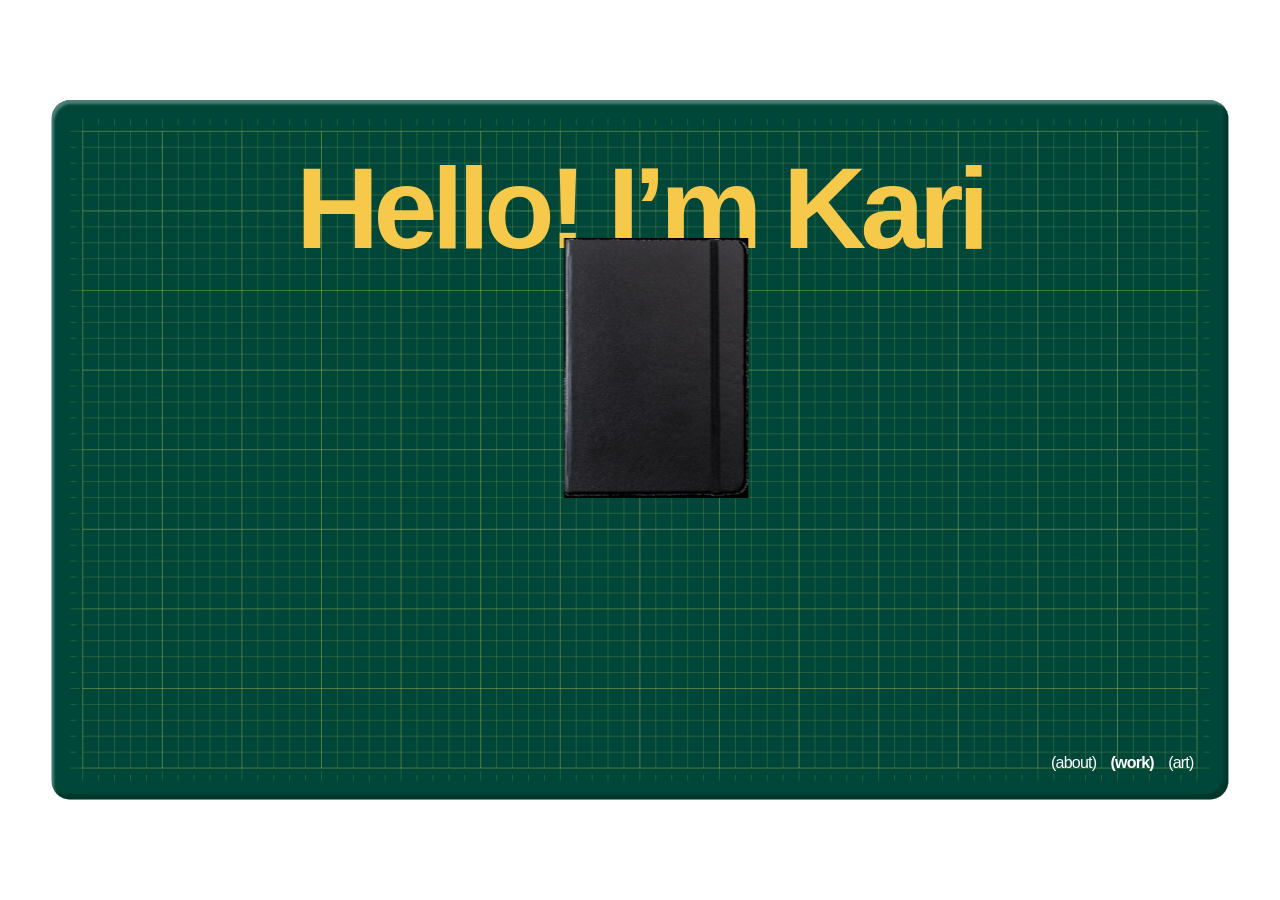
<file: demo/curl-integrated.html>
<!DOCTYPE html>
<html lang="en">
<head>
<meta charset="UTF-8">
<meta name="viewport" content="width=device-width, initial-scale=1.0">
<title>Demo A — curl engine, my site's clothes</title>
<style>
  :root { --gold:#f7c94a; --ease:cubic-bezier(.65,0,.35,1); }
  * { box-sizing:border-box; }
  html,body { margin:0; background:#fff; font-family:"Helvetica Neue",Helvetica,Arial,sans-serif; }
  .mat-frame { position:relative; width:100%; min-height:100vh; display:flex; align-items:center; justify-content:center; padding:4vh 4vw; background:#fff; }
  .mat { position:relative; width:100%; max-width:calc(92vh * 1.6825); aspect-ratio:1605.69/954.18; }
  .mat-bg { position:absolute; inset:0; width:100%; height:100%; object-fit:fill; z-index:0; }
  .headline { position:absolute; left:50%; top:6%; transform:translateX(-50%); margin:0; font-weight:700; font-size:clamp(2.2rem,9vw,9rem); letter-spacing:-0.05em; color:var(--gold); white-space:nowrap; z-index:3; pointer-events:none; }
  .nav { position:absolute; bottom:4%; right:3%; z-index:30; display:flex; gap:.9em; font-size:16px; color:#fff; letter-spacing:-0.05em; }
  .nav b { font-weight:700; } .nav span { font-weight:400; }
  .book-slot { position:absolute; left:51.4%; top:19.7%; width:31.3%; transform:translateX(-50%); z-index:4; }
  /* the widget's own chrome (arrows / zoom toolbar / hint text) is hidden —
     this demo only borrows its curl/open engine, not its UI */
  .sb-arrow, .sb-tools, .sb-hint { display:none !important; }
  .sb-wrap { gap:0 !important; }
  .notecards { position:absolute; inset:0; z-index:10; opacity:0; transition:opacity .5s var(--ease) .25s; pointer-events:none; }
  .notecards.show { opacity:1; pointer-events:auto; }
  .notecard { position:absolute; border:0; background:none; padding:0; cursor:pointer; filter:drop-shadow(0 4px 4px rgba(0,0,0,.25)); transition:transform .5s var(--ease); }
  .notecard img { width:100%; display:block; }
  .notecard:hover { transform:translate(-50%,-50%) rotate(var(--r)) scale(1.05) !important; }
</style>
</head>
<body>

<div class="mat-frame">
  <div class="mat">
    <img class="mat-bg" src="../cuttingmat.svg" alt="">
    <h1 class="headline">Hello! I&rsquo;m Kari</h1>

    <div class="book-slot">
      <!--
        Sketchbook flipbook widget — extracted, page-chrome removed.
        Depends on: an images folder (DIR below) with PAGES[].file assets,
        and the CSS variables --ink / --ink-soft / --ink-faint / --hairline / --earth / --paper
        (defined below with fallback values so this runs standalone).
      -->
      <div class="sb-wrap" id="sbWrap">
  <div class="sb-stage" id="sbStage">
    <button class="sb-arrow left" id="sbLeft" aria-label="previous page">
      <svg viewBox="0 0 14 44" width="14" height="44" fill="none" aria-hidden="true"><polyline points="11,3 3,22 11,41" stroke="currentColor" stroke-width="1.1" stroke-linecap="round" stroke-linejoin="round"/></svg>
    </button>
    <div class="sb-3d" id="sb3d">
      <div class="sb-tilt" id="sbTilt">
        <div class="sb-cast ambient" aria-hidden="true"></div>
        <div class="sb-cast contact" aria-hidden="true"></div>
        <div class="sb-cast hair" aria-hidden="true"></div>
        <div class="sb-book" id="sbBook"></div>
      </div>
    </div>
    <button class="sb-arrow right" id="sbRight" aria-label="next page">
      <svg viewBox="0 0 14 44" width="14" height="44" fill="none" aria-hidden="true"><polyline points="3,3 11,22 3,41" stroke="currentColor" stroke-width="1.1" stroke-linecap="round" stroke-linejoin="round"/></svg>
    </button>
  </div>
  <div class="sb-captions" id="sbCaptions"></div>
  <div class="sb-tools" role="group" aria-label="view controls">
    <button class="tool" id="zOut" aria-label="zoom out"><svg viewBox="0 0 20 20" fill="none" stroke="currentColor" stroke-width="1.6" stroke-linecap="round"><circle cx="8.6" cy="8.6" r="5.6"/><path d="M12.8 12.8 17.4 17.4M6.2 8.6h4.8"/></svg></button>
    <span class="zoom-read" id="zRead">100%</span>
    <button class="tool" id="zIn" aria-label="zoom in"><svg viewBox="0 0 20 20" fill="none" stroke="currentColor" stroke-width="1.6" stroke-linecap="round"><circle cx="8.6" cy="8.6" r="5.6"/><path d="M12.8 12.8 17.4 17.4M6.2 8.6h4.8M8.6 6.2v4.8"/></svg></button>
  </div>
  <p class="sb-hint" id="sbHint">Tap the cover to open</p>
</div>
    </div>

    <div class="notecards" id="notecards">
      <button class="notecard" data-card="preva" type="button" style="left:67.1%; top:39.5%; width:27%; --r:9.14deg; transform:translate(-50%,-50%) rotate(9.14deg);">
        <img src="../about/prevanotecard.png" alt="Preva notecard">
      </button>
      <button class="notecard" data-card="bridges" type="button" style="left:55%; top:63.8%; width:26.5%; --r:-6.98deg; transform:translate(-50%,-50%) rotate(-6.98deg);">
        <img src="../about/buildourbridgesnotecard.png" alt="Build Our Bridges notecard">
      </button>
      <button class="notecard" data-card="pills" type="button" style="left:31.7%; top:38.9%; width:27.4%; --r:-10.91deg; transform:translate(-50%,-50%) rotate(-10.91deg);">
        <img src="../about/pilldispensernotecard.png" alt="Pill Dispenser notecard">
      </button>
    </div>

    <nav class="nav">
      <span>(about)</span><b>(work)</b><span>(art)</span>
    </nav>
  </div>
</div>

<style>
/* Minimal palette so this block is self-contained — swap these into your
   page's own :root if you already define them. */
:root{
  --ink:#2b2721;
  --ink-soft:rgba(43,39,33,.58);
  --ink-faint:rgba(43,39,33,.36);
  --hairline:rgba(43,39,33,.14);
  --earth:#9a6a3e;
  --pg:1%; /* vertical inset for the turn-shading overlay — full-bleed art has no built-in margin */
  --paper:#ece7dc;
}

/* prevents the drag gesture from selecting page text / dragging images */
.sb-wrap,.sb-wrap *{-webkit-user-select:none;-moz-user-select:none;user-select:none}
.sb-wrap img{-webkit-user-drag:none;user-drag:none}

.sb-wrap{display:grid;justify-items:center;gap:20px;width:100%;position:relative;z-index:2}
.sb-stage{
  display:flex;align-items:center;justify-content:center;width:100%;
  position:relative;
  touch-action:pan-y;
}
.sb-arrow{
  flex:none;display:inline-flex;align-items:center;justify-content:center;padding:6px 2px;
  border:0;background:transparent;color:var(--ink-faint);cursor:pointer;transition:color .2s;
  -webkit-tap-highlight-color:transparent;z-index:8;
}
.sb-arrow:hover{color:var(--ink)}
.sb-arrow:disabled{opacity:.22;cursor:default}

/* This is the book's own untransformed frame: only .sb-tilt leans and
   scales underneath it. */
.sb-3d{
  position:relative;flex:1 1;min-width:0;max-width:900px;
  perspective:1750px;perspective-origin:50% 46%;
}
.sb-tilt{
  position:relative;
  transform-style:preserve-3d;
  transform:translateX(var(--shift,0%)) rotateX(var(--rx,0deg)) rotateY(var(--ry,0deg)) scale(var(--zoom,1));
  will-change:transform;
}
.sb-book{position:relative;width:100%;aspect-ratio:1760/1240;transform-style:preserve-3d;z-index:1}

/* The book sits on a surface, so its shadow is a soft pool underneath —
   no box, no filter on the artwork, nothing with an edge of its own.
   Both blobs fade to zero well inside their own bounds, and both ease
   off while a leaf is in the air. */
.sb-cast{position:absolute;pointer-events:none;z-index:0}
.sb-cast.ambient{
  left:calc(5% + var(--fpL,0) * 45%);right:calc(5% + var(--fpR,0) * 45%);top:27%;bottom:2%;
  background:radial-gradient(50% 50% at 50% 58%,
    rgba(58,44,26,.34) 0%,rgba(58,44,26,.19) 40%,rgba(58,44,26,0) 74%);
  filter:blur(26px);
  opacity:calc(1 - var(--shade,0) * .42);
}
.sb-cast.contact{
  left:calc(9% + var(--fpL,0) * 41%);right:calc(9% + var(--fpR,0) * 41%);top:62%;bottom:10%;
  background:radial-gradient(50% 44% at 50% 42%,
    rgba(44,32,14,.40) 0%,rgba(44,32,14,.17) 48%,rgba(44,32,14,0) 78%);
  filter:blur(11px);
  opacity:calc(1 - var(--shade,0) * .5);
}
.sb-cast.hair{
  left:calc(12% + var(--fpL,0) * 38%);right:calc(12% + var(--fpR,0) * 38%);top:70%;bottom:17%;
  background:radial-gradient(50% 52% at 50% 40%,
    rgba(40,28,10,.34) 0%,rgba(40,28,10,0) 76%);
  filter:blur(4px);
  opacity:calc(1 - var(--shade,0) * .62);
}
.sb-full{position:absolute;inset:0}
.sb-full img{width:100%;height:auto;display:block}
.sb-half{position:absolute;top:0;bottom:0;width:50%;overflow-x:clip;overflow-y:visible}
.sb-half.left{left:0}
.sb-half.right{left:50%}
.sb-half-img{width:200%;max-width:none;height:auto;display:block}
.sb-half-img.right{margin-left:-100%}
/* the shadow the lifting leaf throws onto the page beneath it */
.gutter-shade{
  position:absolute;top:var(--pg,21.8%);bottom:var(--pg,21.8%);width:46%;
  pointer-events:none;opacity:calc(var(--shade,0) * .62);
  -webkit-mask-image:linear-gradient(180deg,transparent 0,#000 5.2%,#000 94.8%,transparent 100%);
  mask-image:linear-gradient(180deg,transparent 0,#000 5.2%,#000 94.8%,transparent 100%);
}
.gutter-shade.left{right:0;background:linear-gradient(270deg,rgba(52,38,20,.30),rgba(52,38,20,0) 82%)}
.gutter-shade.right{left:0;background:linear-gradient(90deg,rgba(52,38,20,.24),rgba(52,38,20,0) 82%)}

/* ---- the turning leaf: nested strips forming a curved surface ---- */
.curl{
  position:absolute;top:0;height:100%;
  width:calc(var(--bw,0px) * var(--span));
  transform-style:preserve-3d;z-index:6;
}
.curl.next{left:50%;transform-origin:left center;transform:rotateY(calc(-1 * var(--tt,0deg)))}
.curl.prev{right:50%;transform-origin:right center;transform:rotateY(var(--tt,0deg))}
.strip{
  position:absolute;top:0;height:100%;
  width:calc(var(--bw,0px) * var(--span) / var(--n));
  transform-style:preserve-3d;
}
.curl.next .strip{transform-origin:left center}
.curl.prev .strip{transform-origin:right center}
.curl.next>.strip{left:0}
.curl.prev>.strip{right:0;left:auto}
.curl.next .strip .strip{left:100%;transform:rotateY(var(--td,0deg))}
.curl.prev .strip .strip{right:100%;transform:rotateY(calc(-1 * var(--td,0deg)))}
.face{
  position:absolute;top:0;bottom:0;left:0;right:-1.1px;
  backface-visibility:hidden;-webkit-backface-visibility:hidden;
  background-repeat:no-repeat;background-size:var(--bw,0px) auto;
}
.face.back{transform:rotateY(180deg)}
.face .sh,.face .gl{
  -webkit-mask-image:linear-gradient(180deg,transparent 0,#000 5.2%,#000 94.8%,transparent 100%);
  mask-image:linear-gradient(180deg,transparent 0,#000 5.2%,#000 94.8%,transparent 100%);
}
.strip.edge .face .sh,.strip.edge .face .gl{
  -webkit-mask-image:linear-gradient(180deg,transparent 0,#000 9%,#000 91%,transparent 100%),var(--hf);
  mask-image:linear-gradient(180deg,transparent 0,#000 9%,#000 91%,transparent 100%),var(--hf);
  -webkit-mask-composite:source-in;mask-composite:intersect;
}
.curl.next .strip.edge .face.front,.curl.prev .strip.edge .face.back{
  --hf:linear-gradient(90deg,#000 0 22%,transparent 96%);
}
.curl.next .strip.edge .face.back,.curl.prev .strip.edge .face.front{
  --hf:linear-gradient(270deg,#000 0 22%,transparent 96%);
}
.face .sh{position:absolute;left:0;right:0;top:var(--pg,21.8%);bottom:var(--pg,21.8%);pointer-events:none}
.curl.next .face.front .sh,.curl.prev .face.back .sh{
  background:linear-gradient(90deg,rgba(58,43,20,var(--a1,0)),rgba(58,43,20,var(--a2,0)));
}
.curl.next .face.back .sh,.curl.prev .face.front .sh{
  background:linear-gradient(90deg,rgba(58,43,20,var(--a2,0)),rgba(58,43,20,var(--a1,0)));
}
.face .gl{
  position:absolute;left:0;right:0;top:var(--pg,21.8%);bottom:var(--pg,21.8%);
  pointer-events:none;background:#fffaf0;
  opacity:calc(var(--shade,0) * var(--lit,1) * var(--lit,1) * .20);
}

/* ---- controls ---- */
.sb-tools{
  display:flex;align-items:center;gap:6px;
  border:1px solid var(--hairline);border-radius:999px;
  padding:5px 7px;background:rgba(250,246,238,.62);
  -webkit-backdrop-filter:blur(8px);backdrop-filter:blur(8px);
}
.tool{
  width:28px;height:28px;display:inline-flex;align-items:center;justify-content:center;
  border:0;border-radius:50%;background:transparent;color:var(--ink-soft);
  cursor:pointer;transition:background-color .18s ease,color .18s ease;
}
.tool:hover{background:rgba(255,252,244,.9);color:var(--ink)}
.tool[aria-pressed="true"]{background:rgba(154,106,62,.16);color:var(--earth)}
.tool:disabled{opacity:.32;cursor:default;background:transparent}
.tool svg{width:15px;height:15px;display:block}
.tool-sep{width:1px;height:17px;background:var(--hairline);margin:0 2px}
.zoom-read{
  font-size:11px;letter-spacing:.1em;color:var(--ink-faint);
  min-width:40px;text-align:center;font-variant-numeric:tabular-nums;
}

.sb-zone{position:absolute;top:0;bottom:0;border:0;background:transparent;cursor:grab;z-index:60;-webkit-tap-highlight-color:transparent}
.sb-zone:active{cursor:grabbing}
.sb-prev{left:0;width:50%}
.sb-next{right:0;width:50%}

.sb-captions{display:grid;justify-items:center}
.sb-captions>*{grid-area:1/1;margin:0}
.sb-caption{font-size:13px;letter-spacing:.24em;text-transform:uppercase;color:var(--ink-soft);
  animation:sb-cap-in .5s ease both}
.sb-caption.live{animation:none}
@keyframes sb-cap-in{0%{opacity:0}}
@keyframes sb-cap-out{to{opacity:0}}
.sb-hint{
  margin:0;font-size:11px;letter-spacing:.14em;text-transform:uppercase;color:var(--ink-faint);
  transition:opacity .4s ease;
}
.sb-hint.gone{opacity:0}
.sb-wrap.closed .sb-tools{opacity:.35;pointer-events:none}
@media (max-width:640px){
  .sb-wrap{width:100vw;margin-inline:calc(50% - 50vw)}
  .sb-arrow{position:absolute;top:50%;transform:translateY(-50%);z-index:70;padding:12px 6px}
  .sb-arrow.left{left:2px}
  .sb-arrow.right{right:2px}
  .sb-3d{max-width:none}
  .sb-hint{font-size:9.5px;letter-spacing:.1em;padding:0 16px;text-align:center}
}
</style>

<script>
/* =====================================================================
   Sketchbook flipbook widget — page-turn logic, cover open/close, tilt/zoom.
   Spreads are transparent PNGs of an open sketchbook. The leaf that turns
   is a real curved surface: a chain of nested strips whose tangent sweeps
   through an arc, so the page bends the way paper bends instead of
   pivoting like a flat door.

   To reuse: point DIR at your images folder and edit PAGES[]. The only
   external dependency beyond this block is an element with id="plateList"
   if you want a clickable index (goTo() is written to support one, but
   marks()/goTo() degrade gracefully without it).
   ===================================================================== */
const Q=new URLSearchParams(location.search);
const DIR='sketchbook/';
// EDIT-PER-BOOK: one entry per page-N.png produced by prepare_assets.py,
// in the same order they were passed to --pages. title/place are just
// caption text — free to leave blank ('') if you don't want captions.
const PAGES=[
  {file:'page-1.png', title:'',  place:''}
];
PAGES.forEach(p=>p.url=DIR+p.file);

/* The covers are drawn on the SAME canvas (1760x1240) as a spread, with the
   closed book's front/back art centered in frame — that's what lets the
   existing turn machinery (built for spread-to-spread turns) open and
   close them with no extra rendering logic. Point these at real art. */
const COVER_FRONT={file:'cover-front.png',title:'',place:'',cover:true};
const COVER_BACK ={file:'cover-back.png', title:'',place:'',cover:true};
[COVER_FRONT,COVER_BACK].forEach(p=>p.url=DIR+p.file);

/* SPREADS is the full, BOUNDED sequence the book renders: closed front
   cover, every page, closed back cover. idx 0 and idx TOTAL-1 are the
   two closed states — there is no wraparound past them any more. */
const SPREADS=[COVER_FRONT,...PAGES,COVER_BACK];
const TOTAL=SPREADS.length, LAND=6;
function isClosed(i){return i===0||i===TOTAL-1}
/* -1 = front cover (art on the right, so shrink/shift from the LEFT),
   +1 = back cover (art on the left, so shrink/shift from the RIGHT), 0 = neither */
function sideSign(i){return i===0?-1:(i===TOTAL-1?1:0)}
function setFootprint(footprint,sign){
  sb3d.style.setProperty('--footprint',footprint.toFixed(3));
  sb3d.style.setProperty('--fpL',sign<0?footprint.toFixed(3):'0');
  sb3d.style.setProperty('--fpR',sign>0?footprint.toFixed(3):'0');
  sb3d.style.setProperty('--shift',(sign*footprint*25).toFixed(2)+'%');
}

const wrap=document.getElementById('sbWrap');
const stage=document.getElementById('sbStage');
const sb3d=document.getElementById('sb3d');
const book=document.getElementById('sbBook');
const capBox=document.getElementById('sbCaptions');
const hint=document.getElementById('sbHint');
const REDUCED=matchMedia('(prefers-reduced-motion: reduce)').matches;

/* ------------------------------------------------ the turning leaf */
const N=18;            /* strips — enough for a smooth curve          */
const SPAN=0.5;        /* gutter → outer page edge, as a fraction of full width.
                           0.5 = the flap spans the ENTIRE half-page, edge to edge —
                           needed because full-bleed art has no built-in margin to
                           hide a shorter flap's gap at the outer edge. */
const BETA=0.60;       /* peak curl of the arc, radians              */
const COVER_N=1;       /* one rigid panel — a cover doesn't bend like paper   */
const COVER_BETA=0;    /* zero bulge: a flat door-swing, not a curling arc    */
let idx=0, turn=null;  /* turn = {dir, from, to, t}                   */
let strips=[];         /* the chain, kept for per-frame lighting       */

function el(t,c){const e=document.createElement(t);if(c)e.className=c;return e}
function imgEl(i,side){
  const im=new Image();im.className='sb-half-img '+side;
  im.draggable=false;im.alt='';im.src=SPREADS[i].url;return im;
}

function halfEl(pos,i){
  const d=el('div','sb-half '+pos);
  d.appendChild(imgEl(i,pos));
  d.appendChild(el('div','gutter-shade '+pos));
  return d;
}
/* build the strip chain once per turn; background offsets are pure
   geometry, so they never need touching again while it animates */
function buildCurl(dir,from,to,n){
  strips=[];
  const c=el('div','curl '+dir);
  c.style.setProperty('--n',n);
  c.style.setProperty('--span',SPAN);
  let host=c;
  for(let i=0;i<n;i++){
    const s=el('div','strip');
    s.style.setProperty('--i',i);
    const gut='calc(var(--bw) * 0.5)';
    const sw='calc(var(--bw) * '+SPAN+' / '+n+')';
    const A='calc(-1 * ('+gut+' + '+i+' * '+sw+'))';         /* faces the from-page  */
    const B='calc('+(i+1)+' * '+sw+' - '+gut+')';            /* faces the to-page    */
    const f=el('div','face front'), b=el('div','face back');
    const dress=(e,url,px)=>{
      e.style.backgroundImage='url('+url+')';
      e.style.backgroundPositionX=px;
    };
    dress(f,SPREADS[from].url, dir==='next'?A:B);
    dress(b,SPREADS[to].url,   dir==='next'?B:A);
    f.appendChild(el('div','sh'));f.appendChild(el('div','gl'));
    b.appendChild(el('div','sh'));b.appendChild(el('div','gl'));
    s.appendChild(f);s.appendChild(b);
    if(i===n-1)s.classList.add('edge');
    host.appendChild(s);host=s;
    strips.push(s);
  }
  return c;
}
function applyTurn(t){
  const n=turn.n, beta0=turn.beta;
  const th=Math.PI*t;                       /* how far the leaf has swung */
  const beta=beta0*Math.sin(Math.PI*t);     /* it is flat at both ends    */
  const D=180/Math.PI;
  const tt=th+beta, td=2*beta/n;
  sb3d.style.setProperty('--tt',(tt*D).toFixed(2)+'deg');
  sb3d.style.setProperty('--td',(td*D).toFixed(3)+'deg');
  sb3d.style.setProperty('--shade',Math.sin(Math.PI*t).toFixed(3));
  if(turn.cover){
    /* footprint 1 = collapsed to the closed half-width, 0 = full open spread */
    const footprint=isClosed(turn.from)?(1-t):t;
    const sign=isClosed(turn.from)?sideSign(turn.from):sideSign(turn.to);
    setFootprint(footprint,sign);
  }else{
    setFootprint(0,0);
  }
  fadeCaption(t);
  for(let i=0;i<strips.length;i++){
    const l1=Math.abs(Math.cos(tt-i*td));        /* facing at this strip's near edge */
    const l2=Math.abs(Math.cos(tt-(i+1)*td));    /* ...and at its far edge           */
    const st=strips[i].style;
    st.setProperty('--lit',l1.toFixed(3));
    st.setProperty('--a1',((1-l1)*.62).toFixed(3));
    st.setProperty('--a2',((1-l2)*.62).toFixed(3));
  }
}
function paint(){
  book.textContent='';
  if(!turn){
    const f=el('div','sb-full');
    const im=new Image();im.src=SPREADS[idx].url;im.alt=SPREADS[idx].title||'';
    im.draggable=false;
    f.appendChild(im);book.appendChild(f);
    sb3d.style.setProperty('--shade','0');
    setFootprint(isClosed(idx)?1:0,sideSign(idx));
  }else{
    const next=turn.dir==='next';
    book.appendChild(halfEl('left', next?turn.from:turn.to));
    book.appendChild(halfEl('right',next?turn.to:turn.from));
    book.appendChild(buildCurl(turn.dir,turn.from,turn.to,turn.n));
    applyTurn(turn.t);
  }
  const closedNow=isClosed(turn?turn.to:idx);
  wrap.classList.toggle('closed',closedNow);
  if(!hint.classList.contains('gone')){
    hint.textContent=closedNow?'Tap the cover to open':'Drag the page to turn';
  }
  const a=el('button','sb-zone sb-prev'),b=el('button','sb-zone sb-next');
  a.setAttribute('aria-label','previous page');b.setAttribute('aria-label','next page');
  book.appendChild(a);book.appendChild(b);
  layout();
  caption();
  marks();
}
function caption(){
  capBox.textContent='';
  capOut=capIn=null;
  if(turn){
    const fromT=SPREADS[turn.from].title, toT=SPREADS[turn.to].title;
    if(fromT){capOut=el('p','sb-caption live');capOut.textContent=fromT;capBox.appendChild(capOut);}
    if(toT){capIn=el('p','sb-caption live');capIn.textContent=toT;capBox.appendChild(capIn);}
    fadeCaption(turn.t);
  }else{
    const t=SPREADS[idx].title;
    if(t){const p=el('p','sb-caption');p.textContent=t;capBox.appendChild(p);}
  }
}
let capOut=null,capIn=null;
function fadeCaption(t){
  if(!capOut||!capIn)return;
  /* the old title is gone before the new one arrives, so they never
     sit on top of each other mid-drag */
  const out=1-Math.max(0,Math.min(1,(t-0.10)/0.28));
  const inn=Math.max(0,Math.min(1,(t-0.56)/0.30));
  capOut.style.opacity=out.toFixed(3);
  capIn.style.opacity=inn.toFixed(3);
}
function layout(){
  sb3d.style.setProperty('--bw',book.clientWidth+'px');
}
addEventListener('resize',layout);

/* ------------------------------------------------------ spring loop */
let spring=null;
function animateTo(target,onDone,stiff,damp){
  spring={kind:'spring',v:0,target:target,done:onDone,k:stiff||150,c:damp||22};
  kick();
}
/* the riffle wants a fixed tempo, not a spring settling time */
function tweenTo(target,dur,onDone){
  spring={kind:'tween',from:turn?turn.t:0,target:target,dur:dur,e:0,done:onDone};
  kick();
}
let raf=null,last=0;
function tick(now){
  raf=null;
  const dt=Math.min(0.032,(now-last)/1000||0.016);last=now;
  if(spring&&turn){
    const s=spring;
    if(s.kind==='tween'){
      s.e+=dt;
      const k=Math.min(1,s.e/s.dur);
      turn.t=s.from+(s.target-s.from)*k;
      applyTurn(turn.t);
      if(k>=1){spring=null;const d=s.done;d&&d();}
    }else{
      const x=turn.t-s.target;
      s.v+= (-s.k*x - s.c*s.v)*dt;
      turn.t+=s.v*dt;
      if(Math.abs(turn.t-s.target)<0.002&&Math.abs(s.v)<0.02){
        turn.t=s.target;spring=null;
        applyTurn(turn.t);
        const d=s.done;d&&d();
      }else applyTurn(turn.t);
    }
  }
  viewSpring();
  /* kick() may already have queued the next frame from a done-callback */
  if((spring||viewActive)&&raf===null) raf=requestAnimationFrame(tick);
}
function kick(){ if(raf===null){last=performance.now();raf=requestAnimationFrame(tick);} }

/* ------------------------------------------- tilt + zoom of the book */
const TILT_X=4.5, TILT_Y=7;      /* degrees — deliberately restrained   */
const ZOOM_MIN=0.9, ZOOM_MAX=1.5;
const view={rx:0,ry:0,z:1, trx:0,try_:0,tz:1};
let viewActive=false;
function applyView(){
  sb3d.style.setProperty('--rx',view.rx.toFixed(2)+'deg');
  sb3d.style.setProperty('--ry',view.ry.toFixed(2)+'deg');
  sb3d.style.setProperty('--zoom',view.z.toFixed(3));
}
function viewSpring(){
  const e=0.14;
  let moved=false;
  for(const [k,t] of [['rx','trx'],['ry','try_'],['z','tz']]){
    const d=view[t]-view[k];
    if(Math.abs(d)>0.0006){view[k]+=d*e;moved=true;}
    else view[k]=view[t];
  }
  if(moved)applyView();
  viewActive=moved;
  return moved;
}
function setView(rx,ry,z){
  view.trx=Math.max(-TILT_X,Math.min(TILT_X,rx));
  view.try_=Math.max(-TILT_Y,Math.min(TILT_Y,ry));
  view.tz=Math.max(ZOOM_MIN,Math.min(ZOOM_MAX,z));
  viewActive=true;kick();
  if(typeof syncZoom==='function')syncZoom();
}
/* the book leans toward the cursor — no dragging, and never far */
function tiltTo(cx,cy){
  if(drag)return;                       /* hold still while a page is being turned */
  const r=book.getBoundingClientRect();
  if(!r.width)return;
  const nx=Math.max(-1,Math.min(1,(cx-(r.left+r.width/2))/(r.width*0.62)));
  const ny=Math.max(-1,Math.min(1,(cy-(r.top+r.height/2))/(r.height*0.9)));
  setView(-ny*TILT_X, nx*TILT_Y, view.tz);
}
addEventListener('pointermove',e=>{
  if(e.pointerType==='touch')return;
  tiltTo(e.clientX,e.clientY);
},{passive:true});
addEventListener('pointerout',e=>{if(!e.relatedTarget)setView(0,0,view.tz)});
addEventListener('blur',()=>setView(0,0,view.tz));
/* the wheel belongs to the page — zoom is on the toolbar, or a double click
   to come back to 100% */
stage.addEventListener('dblclick',()=>setView(view.trx,view.try_,1));

/* ------------------------------------------------------- pointer work */
let drag=null;
function bookRect(){return book.getBoundingClientRect()}
function hideHint(){hint.classList.add('gone')}

stage.addEventListener('pointerdown',e=>{
  if(e.button!==0)return;
  e.preventDefault();                     /* no text selection, no image drag */
  const onBook=e.target.closest('.sb-zone');
  stage.setPointerCapture(e.pointerId);
  hideHint();
  if(!onBook)return;
  const r=bookRect();
  let dir=(e.clientX-r.left)/r.width>0.5?'next':'prev';
  if(idx===0)dir='next';                /* closed front cover: any tap opens it   */
  else if(idx===TOTAL-1)dir='prev';     /* closed back cover: any tap opens it    */
  startTurn(dir,0);
  drag={dir:dir,x0:e.clientX,w:r.width,moved:0,vel:0,tPrev:performance.now()};
});
stage.addEventListener('pointermove',e=>{
  if(!drag)return;
  const dx=e.clientX-drag.x0;
  drag.moved=Math.max(drag.moved,Math.abs(dx));
  const raw=(drag.dir==='next'? -dx : dx)/(drag.w*0.62);
  const t=Math.max(0,Math.min(1,raw));
  const now=performance.now();
  drag.vel=(t-(turn?turn.t:0))/Math.max(0.001,(now-drag.tPrev)/1000);
  drag.tPrev=now;
  if(turn){turn.t=t;applyTurn(t);}
});
function endDrag(e){
  if(!drag)return;
  const d=drag;drag=null;
  if(!turn)return;
  if(d.moved<6){                              /* a tap, not a drag */
    commit();return;
  }
  const go = turn.t>0.42 || d.vel>1.1;
  if(go)commit(); else cancel();
}
stage.addEventListener('dragstart',e=>e.preventDefault());
stage.addEventListener('selectstart',e=>e.preventDefault());
stage.addEventListener('pointerup',endDrag);
stage.addEventListener('pointercancel',endDrag);

/* ------------------------------------------------------ turn control */
function startTurn(dir,t){
  spring=null;
  if(turn){idx=turn.to;turn=null;}      /* settle anything still in flight */
  const from=idx;
  const to=dir==='next'?Math.min(from+1,TOTAL-1):Math.max(from-1,0);
  if(to===from)return;                  /* fully closed/open at this end — nothing to turn */
  const cover=isClosed(from)||isClosed(to);
  turn={dir:dir,from:from,to:to,t:t||0,n:cover?COVER_N:N,beta:cover?COVER_BETA:BETA,cover:cover};
  paint();
}
function commit(){
  if(!turn)return;
  if(REDUCED){idx=turn.to;turn=null;paint();return;}
  animateTo(1,()=>{idx=turn.to;turn=null;paint();},170,26);
  kick();
}
function cancel(){
  if(!turn)return;
  animateTo(0,()=>{turn=null;paint();},150,24);
  kick();
}
function step(dir){
  if(turn){ /* finish whatever is in flight first */ idx=turn.to;turn=null; }
  startTurn(dir,0);commit();
}
function goTo(i){
  i=Math.max(0,Math.min(TOTAL-1,i));
  if(i===idx)return;
  if(turn){idx=turn.to;turn=null;}
  if(Math.abs(i-idx)===1){step(i>idx?'next':'prev');return;}
  idx=i;paint();
}
document.getElementById('sbLeft').onclick=()=>step('prev');
document.getElementById('sbRight').onclick=()=>step('next');
addEventListener('keydown',e=>{
  if(e.key!=='ArrowLeft'&&e.key!=='ArrowRight')return;
  if(e.metaKey||e.ctrlKey||e.altKey)return;
  const t=e.target;
  if(t&&(t.tagName==='INPUT'||t.tagName==='TEXTAREA'||t.isContentEditable))return;
  e.preventDefault();hideHint();
  step(e.key==='ArrowRight'?'next':'prev');
});

/* --------------------------------------------------- zoom controls */
const zRead=document.getElementById('zRead');
const zInBtn=document.getElementById('zIn'), zOutBtn=document.getElementById('zOut');

function syncZoom(){
  zRead.textContent=Math.round(view.tz*100)+'%';
  zOutBtn.disabled=view.tz<=ZOOM_MIN+0.001;
  zInBtn.disabled=view.tz>=ZOOM_MAX-0.001;
}
zInBtn.onclick=()=>{setView(view.trx,view.try_,view.tz*1.16);hideHint();};
zOutBtn.onclick=()=>{setView(view.trx,view.try_,view.tz/1.16);hideHint();};

/* --------------------------------------------------------- the index
   Optional: only relevant if you render an index/table-of-contents list.
   marks() and goTo() are written to be safe if #plateList doesn't exist. */
function marks(){
  const cur=turn?turn.to:idx;
  document.querySelectorAll('#plateList .plate').forEach((b,i)=>b.setAttribute('aria-current',i===cur?'true':'false'));
  const atFront=idx<=0&&!turn, atBack=idx>=TOTAL-1&&!turn;
  document.getElementById('sbLeft').disabled=atFront;
  document.getElementById('sbRight').disabled=atBack;
}

/* ------------------------------------------------------------- boot */
(async function boot(){
  idx=Q.has('shot')?Math.max(0,Math.min(TOTAL-1,parseInt(Q.get('shot'),10)||0)):0;
  paint();applyView();
  await Promise.all(SPREADS.map(p=>{
    const im=new Image();im.src=p.url;
    return im.decode?im.decode().catch(()=>{}):new Promise(r=>{im.onload=im.onerror=r});
  }));
  if(document.fonts&&document.fonts.ready)await document.fonts.ready.catch(()=>{});
  syncZoom();
  document.body.dataset.ready='1';
  if(Q.has('shot')&&Q.has('t')){startTurn(Q.get('dir')||'next',parseFloat(Q.get('t')));}
  /* no auto-intro: the book just sits closed, ready to be tapped open */
})();

/* ---- my site's layer on top: show the notecards once the widget
   reports the book is open (it toggles .closed on #sbWrap itself) ---- */
const notecards = document.getElementById('notecards');
new MutationObserver(() => {
  notecards.classList.toggle('show', !wrap.classList.contains('closed'));
}).observe(wrap, { attributes: true, attributeFilter: ['class'] });
</script>

</body>
</html>
</file>
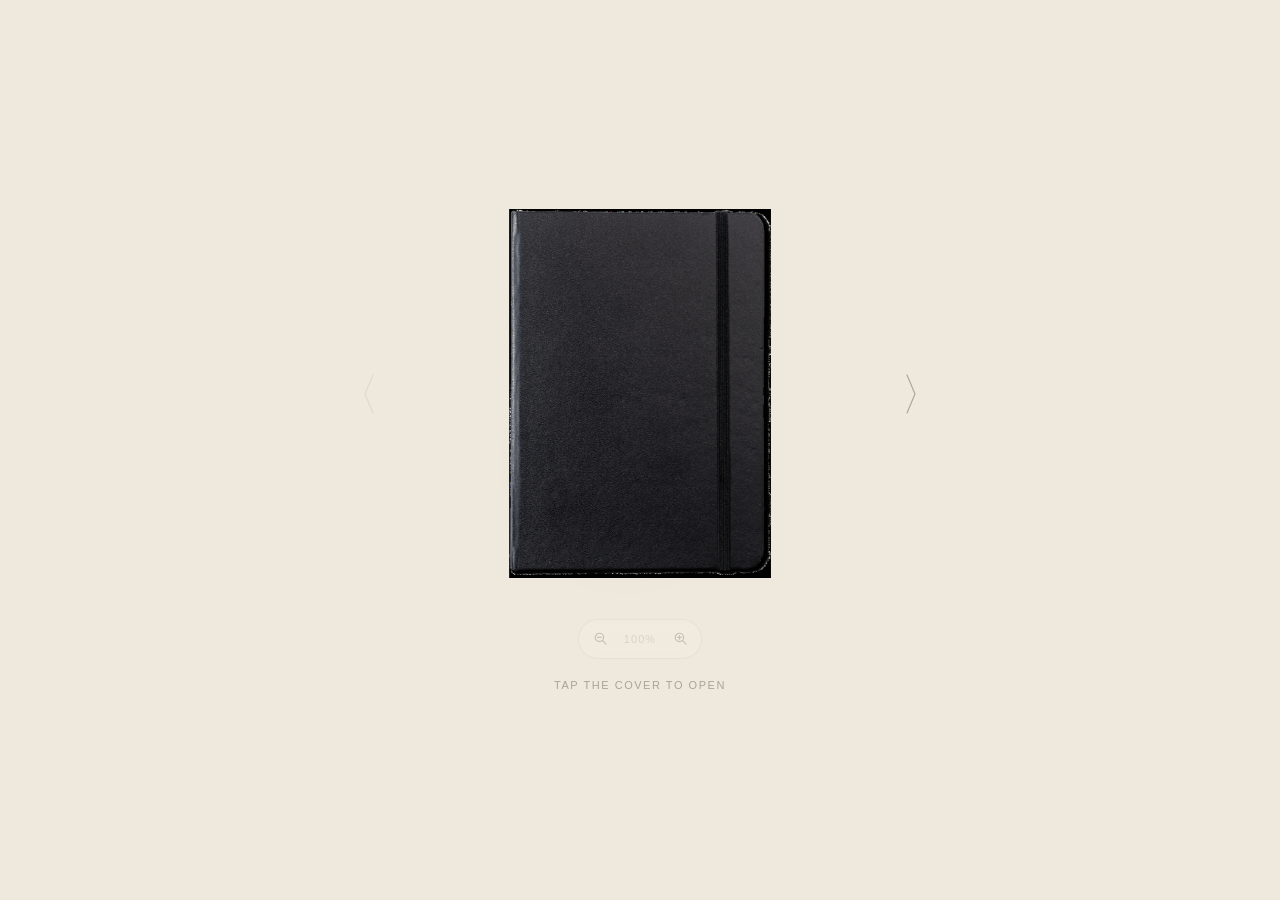
<file: demo/full-widget.html>
<!DOCTYPE html>
<html lang="en">
<head>
<meta charset="UTF-8">
<meta name="viewport" content="width=device-width, initial-scale=1.0">
<title>Demo B — full widget (unmodified)</title>
<style>
  body { margin:0; min-height:100vh; display:flex; align-items:center; justify-content:center; background:#efe9dd; font-family:-apple-system,sans-serif; }
</style>
</head>
<body>
<!--
  Sketchbook flipbook widget — extracted, page-chrome removed.
  Depends on: an images folder (DIR below) with PAGES[].file assets,
  and the CSS variables --ink / --ink-soft / --ink-faint / --hairline / --earth / --paper
  (defined below with fallback values so this runs standalone).
-->
<div class="sb-wrap" id="sbWrap" style="max-width:560px; margin:auto;">
  <div class="sb-stage" id="sbStage">
    <button class="sb-arrow left" id="sbLeft" aria-label="previous page">
      <svg viewBox="0 0 14 44" width="14" height="44" fill="none" aria-hidden="true"><polyline points="11,3 3,22 11,41" stroke="currentColor" stroke-width="1.1" stroke-linecap="round" stroke-linejoin="round"/></svg>
    </button>
    <div class="sb-3d" id="sb3d">
      <div class="sb-tilt" id="sbTilt">
        <div class="sb-cast ambient" aria-hidden="true"></div>
        <div class="sb-cast contact" aria-hidden="true"></div>
        <div class="sb-cast hair" aria-hidden="true"></div>
        <div class="sb-book" id="sbBook"></div>
      </div>
    </div>
    <button class="sb-arrow right" id="sbRight" aria-label="next page">
      <svg viewBox="0 0 14 44" width="14" height="44" fill="none" aria-hidden="true"><polyline points="3,3 11,22 3,41" stroke="currentColor" stroke-width="1.1" stroke-linecap="round" stroke-linejoin="round"/></svg>
    </button>
  </div>
  <div class="sb-captions" id="sbCaptions"></div>
  <div class="sb-tools" role="group" aria-label="view controls">
    <button class="tool" id="zOut" aria-label="zoom out"><svg viewBox="0 0 20 20" fill="none" stroke="currentColor" stroke-width="1.6" stroke-linecap="round"><circle cx="8.6" cy="8.6" r="5.6"/><path d="M12.8 12.8 17.4 17.4M6.2 8.6h4.8"/></svg></button>
    <span class="zoom-read" id="zRead">100%</span>
    <button class="tool" id="zIn" aria-label="zoom in"><svg viewBox="0 0 20 20" fill="none" stroke="currentColor" stroke-width="1.6" stroke-linecap="round"><circle cx="8.6" cy="8.6" r="5.6"/><path d="M12.8 12.8 17.4 17.4M6.2 8.6h4.8M8.6 6.2v4.8"/></svg></button>
  </div>
  <p class="sb-hint" id="sbHint">Tap the cover to open</p>
</div>

<style>
/* Minimal palette so this block is self-contained — swap these into your
   page's own :root if you already define them. */
:root{
  --ink:#2b2721;
  --ink-soft:rgba(43,39,33,.58);
  --ink-faint:rgba(43,39,33,.36);
  --hairline:rgba(43,39,33,.14);
  --earth:#9a6a3e;
  --pg:1%; /* vertical inset for the turn-shading overlay — full-bleed art has no built-in margin */
  --paper:#ece7dc;
}

/* prevents the drag gesture from selecting page text / dragging images */
.sb-wrap,.sb-wrap *{-webkit-user-select:none;-moz-user-select:none;user-select:none}
.sb-wrap img{-webkit-user-drag:none;user-drag:none}

.sb-wrap{display:grid;justify-items:center;gap:20px;width:100%;position:relative;z-index:2}
.sb-stage{
  display:flex;align-items:center;justify-content:center;width:100%;
  position:relative;
  touch-action:pan-y;
}
.sb-arrow{
  flex:none;display:inline-flex;align-items:center;justify-content:center;padding:6px 2px;
  border:0;background:transparent;color:var(--ink-faint);cursor:pointer;transition:color .2s;
  -webkit-tap-highlight-color:transparent;z-index:8;
}
.sb-arrow:hover{color:var(--ink)}
.sb-arrow:disabled{opacity:.22;cursor:default}

/* This is the book's own untransformed frame: only .sb-tilt leans and
   scales underneath it. */
.sb-3d{
  position:relative;flex:1 1;min-width:0;max-width:900px;
  perspective:1750px;perspective-origin:50% 46%;
}
.sb-tilt{
  position:relative;
  transform-style:preserve-3d;
  transform:translateX(var(--shift,0%)) rotateX(var(--rx,0deg)) rotateY(var(--ry,0deg)) scale(var(--zoom,1));
  will-change:transform;
}
.sb-book{position:relative;width:100%;aspect-ratio:1760/1240;transform-style:preserve-3d;z-index:1}

/* The book sits on a surface, so its shadow is a soft pool underneath —
   no box, no filter on the artwork, nothing with an edge of its own.
   Both blobs fade to zero well inside their own bounds, and both ease
   off while a leaf is in the air. */
.sb-cast{position:absolute;pointer-events:none;z-index:0}
.sb-cast.ambient{
  left:calc(5% + var(--fpL,0) * 45%);right:calc(5% + var(--fpR,0) * 45%);top:27%;bottom:2%;
  background:radial-gradient(50% 50% at 50% 58%,
    rgba(58,44,26,.34) 0%,rgba(58,44,26,.19) 40%,rgba(58,44,26,0) 74%);
  filter:blur(26px);
  opacity:calc(1 - var(--shade,0) * .42);
}
.sb-cast.contact{
  left:calc(9% + var(--fpL,0) * 41%);right:calc(9% + var(--fpR,0) * 41%);top:62%;bottom:10%;
  background:radial-gradient(50% 44% at 50% 42%,
    rgba(44,32,14,.40) 0%,rgba(44,32,14,.17) 48%,rgba(44,32,14,0) 78%);
  filter:blur(11px);
  opacity:calc(1 - var(--shade,0) * .5);
}
.sb-cast.hair{
  left:calc(12% + var(--fpL,0) * 38%);right:calc(12% + var(--fpR,0) * 38%);top:70%;bottom:17%;
  background:radial-gradient(50% 52% at 50% 40%,
    rgba(40,28,10,.34) 0%,rgba(40,28,10,0) 76%);
  filter:blur(4px);
  opacity:calc(1 - var(--shade,0) * .62);
}
.sb-full{position:absolute;inset:0}
.sb-full img{width:100%;height:auto;display:block}
.sb-half{position:absolute;top:0;bottom:0;width:50%;overflow-x:clip;overflow-y:visible}
.sb-half.left{left:0}
.sb-half.right{left:50%}
.sb-half-img{width:200%;max-width:none;height:auto;display:block}
.sb-half-img.right{margin-left:-100%}
/* the shadow the lifting leaf throws onto the page beneath it */
.gutter-shade{
  position:absolute;top:var(--pg,21.8%);bottom:var(--pg,21.8%);width:46%;
  pointer-events:none;opacity:calc(var(--shade,0) * .62);
  -webkit-mask-image:linear-gradient(180deg,transparent 0,#000 5.2%,#000 94.8%,transparent 100%);
  mask-image:linear-gradient(180deg,transparent 0,#000 5.2%,#000 94.8%,transparent 100%);
}
.gutter-shade.left{right:0;background:linear-gradient(270deg,rgba(52,38,20,.30),rgba(52,38,20,0) 82%)}
.gutter-shade.right{left:0;background:linear-gradient(90deg,rgba(52,38,20,.24),rgba(52,38,20,0) 82%)}

/* ---- the turning leaf: nested strips forming a curved surface ---- */
.curl{
  position:absolute;top:0;height:100%;
  width:calc(var(--bw,0px) * var(--span));
  transform-style:preserve-3d;z-index:6;
}
.curl.next{left:50%;transform-origin:left center;transform:rotateY(calc(-1 * var(--tt,0deg)))}
.curl.prev{right:50%;transform-origin:right center;transform:rotateY(var(--tt,0deg))}
.strip{
  position:absolute;top:0;height:100%;
  width:calc(var(--bw,0px) * var(--span) / var(--n));
  transform-style:preserve-3d;
}
.curl.next .strip{transform-origin:left center}
.curl.prev .strip{transform-origin:right center}
.curl.next>.strip{left:0}
.curl.prev>.strip{right:0;left:auto}
.curl.next .strip .strip{left:100%;transform:rotateY(var(--td,0deg))}
.curl.prev .strip .strip{right:100%;transform:rotateY(calc(-1 * var(--td,0deg)))}
.face{
  position:absolute;top:0;bottom:0;left:0;right:-1.1px;
  backface-visibility:hidden;-webkit-backface-visibility:hidden;
  background-repeat:no-repeat;background-size:var(--bw,0px) auto;
}
.face.back{transform:rotateY(180deg)}
.face .sh,.face .gl{
  -webkit-mask-image:linear-gradient(180deg,transparent 0,#000 5.2%,#000 94.8%,transparent 100%);
  mask-image:linear-gradient(180deg,transparent 0,#000 5.2%,#000 94.8%,transparent 100%);
}
.strip.edge .face .sh,.strip.edge .face .gl{
  -webkit-mask-image:linear-gradient(180deg,transparent 0,#000 9%,#000 91%,transparent 100%),var(--hf);
  mask-image:linear-gradient(180deg,transparent 0,#000 9%,#000 91%,transparent 100%),var(--hf);
  -webkit-mask-composite:source-in;mask-composite:intersect;
}
.curl.next .strip.edge .face.front,.curl.prev .strip.edge .face.back{
  --hf:linear-gradient(90deg,#000 0 22%,transparent 96%);
}
.curl.next .strip.edge .face.back,.curl.prev .strip.edge .face.front{
  --hf:linear-gradient(270deg,#000 0 22%,transparent 96%);
}
.face .sh{position:absolute;left:0;right:0;top:var(--pg,21.8%);bottom:var(--pg,21.8%);pointer-events:none}
.curl.next .face.front .sh,.curl.prev .face.back .sh{
  background:linear-gradient(90deg,rgba(58,43,20,var(--a1,0)),rgba(58,43,20,var(--a2,0)));
}
.curl.next .face.back .sh,.curl.prev .face.front .sh{
  background:linear-gradient(90deg,rgba(58,43,20,var(--a2,0)),rgba(58,43,20,var(--a1,0)));
}
.face .gl{
  position:absolute;left:0;right:0;top:var(--pg,21.8%);bottom:var(--pg,21.8%);
  pointer-events:none;background:#fffaf0;
  opacity:calc(var(--shade,0) * var(--lit,1) * var(--lit,1) * .20);
}

/* ---- controls ---- */
.sb-tools{
  display:flex;align-items:center;gap:6px;
  border:1px solid var(--hairline);border-radius:999px;
  padding:5px 7px;background:rgba(250,246,238,.62);
  -webkit-backdrop-filter:blur(8px);backdrop-filter:blur(8px);
}
.tool{
  width:28px;height:28px;display:inline-flex;align-items:center;justify-content:center;
  border:0;border-radius:50%;background:transparent;color:var(--ink-soft);
  cursor:pointer;transition:background-color .18s ease,color .18s ease;
}
.tool:hover{background:rgba(255,252,244,.9);color:var(--ink)}
.tool[aria-pressed="true"]{background:rgba(154,106,62,.16);color:var(--earth)}
.tool:disabled{opacity:.32;cursor:default;background:transparent}
.tool svg{width:15px;height:15px;display:block}
.tool-sep{width:1px;height:17px;background:var(--hairline);margin:0 2px}
.zoom-read{
  font-size:11px;letter-spacing:.1em;color:var(--ink-faint);
  min-width:40px;text-align:center;font-variant-numeric:tabular-nums;
}

.sb-zone{position:absolute;top:0;bottom:0;border:0;background:transparent;cursor:grab;z-index:60;-webkit-tap-highlight-color:transparent}
.sb-zone:active{cursor:grabbing}
.sb-prev{left:0;width:50%}
.sb-next{right:0;width:50%}

.sb-captions{display:grid;justify-items:center}
.sb-captions>*{grid-area:1/1;margin:0}
.sb-caption{font-size:13px;letter-spacing:.24em;text-transform:uppercase;color:var(--ink-soft);
  animation:sb-cap-in .5s ease both}
.sb-caption.live{animation:none}
@keyframes sb-cap-in{0%{opacity:0}}
@keyframes sb-cap-out{to{opacity:0}}
.sb-hint{
  margin:0;font-size:11px;letter-spacing:.14em;text-transform:uppercase;color:var(--ink-faint);
  transition:opacity .4s ease;
}
.sb-hint.gone{opacity:0}
.sb-wrap.closed .sb-tools{opacity:.35;pointer-events:none}
@media (max-width:640px){
  .sb-wrap{width:100vw;margin-inline:calc(50% - 50vw)}
  .sb-arrow{position:absolute;top:50%;transform:translateY(-50%);z-index:70;padding:12px 6px}
  .sb-arrow.left{left:2px}
  .sb-arrow.right{right:2px}
  .sb-3d{max-width:none}
  .sb-hint{font-size:9.5px;letter-spacing:.1em;padding:0 16px;text-align:center}
}
</style>

<script>
/* =====================================================================
   Sketchbook flipbook widget — page-turn logic, cover open/close, tilt/zoom.
   Spreads are transparent PNGs of an open sketchbook. The leaf that turns
   is a real curved surface: a chain of nested strips whose tangent sweeps
   through an arc, so the page bends the way paper bends instead of
   pivoting like a flat door.

   To reuse: point DIR at your images folder and edit PAGES[]. The only
   external dependency beyond this block is an element with id="plateList"
   if you want a clickable index (goTo() is written to support one, but
   marks()/goTo() degrade gracefully without it).
   ===================================================================== */
const Q=new URLSearchParams(location.search);
const DIR='sketchbook/';
// EDIT-PER-BOOK: one entry per page-N.png produced by prepare_assets.py,
// in the same order they were passed to --pages. title/place are just
// caption text — free to leave blank ('') if you don't want captions.
const PAGES=[
  {file:'page-1.png', title:'the spread',  place:''}
];
PAGES.forEach(p=>p.url=DIR+p.file);

/* The covers are drawn on the SAME canvas (1760x1240) as a spread, with the
   closed book's front/back art centered in frame — that's what lets the
   existing turn machinery (built for spread-to-spread turns) open and
   close them with no extra rendering logic. Point these at real art. */
const COVER_FRONT={file:'cover-front.png',title:'',place:'',cover:true};
const COVER_BACK ={file:'cover-back.png', title:'',place:'',cover:true};
[COVER_FRONT,COVER_BACK].forEach(p=>p.url=DIR+p.file);

/* SPREADS is the full, BOUNDED sequence the book renders: closed front
   cover, every page, closed back cover. idx 0 and idx TOTAL-1 are the
   two closed states — there is no wraparound past them any more. */
const SPREADS=[COVER_FRONT,...PAGES,COVER_BACK];
const TOTAL=SPREADS.length, LAND=6;
function isClosed(i){return i===0||i===TOTAL-1}
/* -1 = front cover (art on the right, so shrink/shift from the LEFT),
   +1 = back cover (art on the left, so shrink/shift from the RIGHT), 0 = neither */
function sideSign(i){return i===0?-1:(i===TOTAL-1?1:0)}
function setFootprint(footprint,sign){
  sb3d.style.setProperty('--footprint',footprint.toFixed(3));
  sb3d.style.setProperty('--fpL',sign<0?footprint.toFixed(3):'0');
  sb3d.style.setProperty('--fpR',sign>0?footprint.toFixed(3):'0');
  sb3d.style.setProperty('--shift',(sign*footprint*25).toFixed(2)+'%');
}

const wrap=document.getElementById('sbWrap');
const stage=document.getElementById('sbStage');
const sb3d=document.getElementById('sb3d');
const book=document.getElementById('sbBook');
const capBox=document.getElementById('sbCaptions');
const hint=document.getElementById('sbHint');
const REDUCED=matchMedia('(prefers-reduced-motion: reduce)').matches;

/* ------------------------------------------------ the turning leaf */
const N=18;            /* strips — enough for a smooth curve          */
const SPAN=0.5;        /* gutter → outer page edge, as a fraction of full width.
                           0.5 = the flap spans the ENTIRE half-page, edge to edge —
                           needed because full-bleed art has no built-in margin to
                           hide a shorter flap's gap at the outer edge. */
const BETA=0.60;       /* peak curl of the arc, radians              */
const COVER_N=1;       /* one rigid panel — a cover doesn't bend like paper   */
const COVER_BETA=0;    /* zero bulge: a flat door-swing, not a curling arc    */
let idx=0, turn=null;  /* turn = {dir, from, to, t}                   */
let strips=[];         /* the chain, kept for per-frame lighting       */

function el(t,c){const e=document.createElement(t);if(c)e.className=c;return e}
function imgEl(i,side){
  const im=new Image();im.className='sb-half-img '+side;
  im.draggable=false;im.alt='';im.src=SPREADS[i].url;return im;
}

function halfEl(pos,i){
  const d=el('div','sb-half '+pos);
  d.appendChild(imgEl(i,pos));
  d.appendChild(el('div','gutter-shade '+pos));
  return d;
}
/* build the strip chain once per turn; background offsets are pure
   geometry, so they never need touching again while it animates */
function buildCurl(dir,from,to,n){
  strips=[];
  const c=el('div','curl '+dir);
  c.style.setProperty('--n',n);
  c.style.setProperty('--span',SPAN);
  let host=c;
  for(let i=0;i<n;i++){
    const s=el('div','strip');
    s.style.setProperty('--i',i);
    const gut='calc(var(--bw) * 0.5)';
    const sw='calc(var(--bw) * '+SPAN+' / '+n+')';
    const A='calc(-1 * ('+gut+' + '+i+' * '+sw+'))';         /* faces the from-page  */
    const B='calc('+(i+1)+' * '+sw+' - '+gut+')';            /* faces the to-page    */
    const f=el('div','face front'), b=el('div','face back');
    const dress=(e,url,px)=>{
      e.style.backgroundImage='url('+url+')';
      e.style.backgroundPositionX=px;
    };
    dress(f,SPREADS[from].url, dir==='next'?A:B);
    dress(b,SPREADS[to].url,   dir==='next'?B:A);
    f.appendChild(el('div','sh'));f.appendChild(el('div','gl'));
    b.appendChild(el('div','sh'));b.appendChild(el('div','gl'));
    s.appendChild(f);s.appendChild(b);
    if(i===n-1)s.classList.add('edge');
    host.appendChild(s);host=s;
    strips.push(s);
  }
  return c;
}
function applyTurn(t){
  const n=turn.n, beta0=turn.beta;
  const th=Math.PI*t;                       /* how far the leaf has swung */
  const beta=beta0*Math.sin(Math.PI*t);     /* it is flat at both ends    */
  const D=180/Math.PI;
  const tt=th+beta, td=2*beta/n;
  sb3d.style.setProperty('--tt',(tt*D).toFixed(2)+'deg');
  sb3d.style.setProperty('--td',(td*D).toFixed(3)+'deg');
  sb3d.style.setProperty('--shade',Math.sin(Math.PI*t).toFixed(3));
  if(turn.cover){
    /* footprint 1 = collapsed to the closed half-width, 0 = full open spread */
    const footprint=isClosed(turn.from)?(1-t):t;
    const sign=isClosed(turn.from)?sideSign(turn.from):sideSign(turn.to);
    setFootprint(footprint,sign);
  }else{
    setFootprint(0,0);
  }
  fadeCaption(t);
  for(let i=0;i<strips.length;i++){
    const l1=Math.abs(Math.cos(tt-i*td));        /* facing at this strip's near edge */
    const l2=Math.abs(Math.cos(tt-(i+1)*td));    /* ...and at its far edge           */
    const st=strips[i].style;
    st.setProperty('--lit',l1.toFixed(3));
    st.setProperty('--a1',((1-l1)*.62).toFixed(3));
    st.setProperty('--a2',((1-l2)*.62).toFixed(3));
  }
}
function paint(){
  book.textContent='';
  if(!turn){
    const f=el('div','sb-full');
    const im=new Image();im.src=SPREADS[idx].url;im.alt=SPREADS[idx].title||'';
    im.draggable=false;
    f.appendChild(im);book.appendChild(f);
    sb3d.style.setProperty('--shade','0');
    setFootprint(isClosed(idx)?1:0,sideSign(idx));
  }else{
    const next=turn.dir==='next';
    book.appendChild(halfEl('left', next?turn.from:turn.to));
    book.appendChild(halfEl('right',next?turn.to:turn.from));
    book.appendChild(buildCurl(turn.dir,turn.from,turn.to,turn.n));
    applyTurn(turn.t);
  }
  const closedNow=isClosed(turn?turn.to:idx);
  wrap.classList.toggle('closed',closedNow);
  if(!hint.classList.contains('gone')){
    hint.textContent=closedNow?'Tap the cover to open':'Drag the page to turn';
  }
  const a=el('button','sb-zone sb-prev'),b=el('button','sb-zone sb-next');
  a.setAttribute('aria-label','previous page');b.setAttribute('aria-label','next page');
  book.appendChild(a);book.appendChild(b);
  layout();
  caption();
  marks();
}
function caption(){
  capBox.textContent='';
  capOut=capIn=null;
  if(turn){
    const fromT=SPREADS[turn.from].title, toT=SPREADS[turn.to].title;
    if(fromT){capOut=el('p','sb-caption live');capOut.textContent=fromT;capBox.appendChild(capOut);}
    if(toT){capIn=el('p','sb-caption live');capIn.textContent=toT;capBox.appendChild(capIn);}
    fadeCaption(turn.t);
  }else{
    const t=SPREADS[idx].title;
    if(t){const p=el('p','sb-caption');p.textContent=t;capBox.appendChild(p);}
  }
}
let capOut=null,capIn=null;
function fadeCaption(t){
  if(!capOut||!capIn)return;
  /* the old title is gone before the new one arrives, so they never
     sit on top of each other mid-drag */
  const out=1-Math.max(0,Math.min(1,(t-0.10)/0.28));
  const inn=Math.max(0,Math.min(1,(t-0.56)/0.30));
  capOut.style.opacity=out.toFixed(3);
  capIn.style.opacity=inn.toFixed(3);
}
function layout(){
  sb3d.style.setProperty('--bw',book.clientWidth+'px');
}
addEventListener('resize',layout);

/* ------------------------------------------------------ spring loop */
let spring=null;
function animateTo(target,onDone,stiff,damp){
  spring={kind:'spring',v:0,target:target,done:onDone,k:stiff||150,c:damp||22};
  kick();
}
/* the riffle wants a fixed tempo, not a spring settling time */
function tweenTo(target,dur,onDone){
  spring={kind:'tween',from:turn?turn.t:0,target:target,dur:dur,e:0,done:onDone};
  kick();
}
let raf=null,last=0;
function tick(now){
  raf=null;
  const dt=Math.min(0.032,(now-last)/1000||0.016);last=now;
  if(spring&&turn){
    const s=spring;
    if(s.kind==='tween'){
      s.e+=dt;
      const k=Math.min(1,s.e/s.dur);
      turn.t=s.from+(s.target-s.from)*k;
      applyTurn(turn.t);
      if(k>=1){spring=null;const d=s.done;d&&d();}
    }else{
      const x=turn.t-s.target;
      s.v+= (-s.k*x - s.c*s.v)*dt;
      turn.t+=s.v*dt;
      if(Math.abs(turn.t-s.target)<0.002&&Math.abs(s.v)<0.02){
        turn.t=s.target;spring=null;
        applyTurn(turn.t);
        const d=s.done;d&&d();
      }else applyTurn(turn.t);
    }
  }
  viewSpring();
  /* kick() may already have queued the next frame from a done-callback */
  if((spring||viewActive)&&raf===null) raf=requestAnimationFrame(tick);
}
function kick(){ if(raf===null){last=performance.now();raf=requestAnimationFrame(tick);} }

/* ------------------------------------------- tilt + zoom of the book */
const TILT_X=4.5, TILT_Y=7;      /* degrees — deliberately restrained   */
const ZOOM_MIN=0.9, ZOOM_MAX=1.5;
const view={rx:0,ry:0,z:1, trx:0,try_:0,tz:1};
let viewActive=false;
function applyView(){
  sb3d.style.setProperty('--rx',view.rx.toFixed(2)+'deg');
  sb3d.style.setProperty('--ry',view.ry.toFixed(2)+'deg');
  sb3d.style.setProperty('--zoom',view.z.toFixed(3));
}
function viewSpring(){
  const e=0.14;
  let moved=false;
  for(const [k,t] of [['rx','trx'],['ry','try_'],['z','tz']]){
    const d=view[t]-view[k];
    if(Math.abs(d)>0.0006){view[k]+=d*e;moved=true;}
    else view[k]=view[t];
  }
  if(moved)applyView();
  viewActive=moved;
  return moved;
}
function setView(rx,ry,z){
  view.trx=Math.max(-TILT_X,Math.min(TILT_X,rx));
  view.try_=Math.max(-TILT_Y,Math.min(TILT_Y,ry));
  view.tz=Math.max(ZOOM_MIN,Math.min(ZOOM_MAX,z));
  viewActive=true;kick();
  if(typeof syncZoom==='function')syncZoom();
}
/* the book leans toward the cursor — no dragging, and never far */
function tiltTo(cx,cy){
  if(drag)return;                       /* hold still while a page is being turned */
  const r=book.getBoundingClientRect();
  if(!r.width)return;
  const nx=Math.max(-1,Math.min(1,(cx-(r.left+r.width/2))/(r.width*0.62)));
  const ny=Math.max(-1,Math.min(1,(cy-(r.top+r.height/2))/(r.height*0.9)));
  setView(-ny*TILT_X, nx*TILT_Y, view.tz);
}
addEventListener('pointermove',e=>{
  if(e.pointerType==='touch')return;
  tiltTo(e.clientX,e.clientY);
},{passive:true});
addEventListener('pointerout',e=>{if(!e.relatedTarget)setView(0,0,view.tz)});
addEventListener('blur',()=>setView(0,0,view.tz));
/* the wheel belongs to the page — zoom is on the toolbar, or a double click
   to come back to 100% */
stage.addEventListener('dblclick',()=>setView(view.trx,view.try_,1));

/* ------------------------------------------------------- pointer work */
let drag=null;
function bookRect(){return book.getBoundingClientRect()}
function hideHint(){hint.classList.add('gone')}

stage.addEventListener('pointerdown',e=>{
  if(e.button!==0)return;
  e.preventDefault();                     /* no text selection, no image drag */
  const onBook=e.target.closest('.sb-zone');
  stage.setPointerCapture(e.pointerId);
  hideHint();
  if(!onBook)return;
  const r=bookRect();
  let dir=(e.clientX-r.left)/r.width>0.5?'next':'prev';
  if(idx===0)dir='next';                /* closed front cover: any tap opens it   */
  else if(idx===TOTAL-1)dir='prev';     /* closed back cover: any tap opens it    */
  startTurn(dir,0);
  drag={dir:dir,x0:e.clientX,w:r.width,moved:0,vel:0,tPrev:performance.now()};
});
stage.addEventListener('pointermove',e=>{
  if(!drag)return;
  const dx=e.clientX-drag.x0;
  drag.moved=Math.max(drag.moved,Math.abs(dx));
  const raw=(drag.dir==='next'? -dx : dx)/(drag.w*0.62);
  const t=Math.max(0,Math.min(1,raw));
  const now=performance.now();
  drag.vel=(t-(turn?turn.t:0))/Math.max(0.001,(now-drag.tPrev)/1000);
  drag.tPrev=now;
  if(turn){turn.t=t;applyTurn(t);}
});
function endDrag(e){
  if(!drag)return;
  const d=drag;drag=null;
  if(!turn)return;
  if(d.moved<6){                              /* a tap, not a drag */
    commit();return;
  }
  const go = turn.t>0.42 || d.vel>1.1;
  if(go)commit(); else cancel();
}
stage.addEventListener('dragstart',e=>e.preventDefault());
stage.addEventListener('selectstart',e=>e.preventDefault());
stage.addEventListener('pointerup',endDrag);
stage.addEventListener('pointercancel',endDrag);

/* ------------------------------------------------------ turn control */
function startTurn(dir,t){
  spring=null;
  if(turn){idx=turn.to;turn=null;}      /* settle anything still in flight */
  const from=idx;
  const to=dir==='next'?Math.min(from+1,TOTAL-1):Math.max(from-1,0);
  if(to===from)return;                  /* fully closed/open at this end — nothing to turn */
  const cover=isClosed(from)||isClosed(to);
  turn={dir:dir,from:from,to:to,t:t||0,n:cover?COVER_N:N,beta:cover?COVER_BETA:BETA,cover:cover};
  paint();
}
function commit(){
  if(!turn)return;
  if(REDUCED){idx=turn.to;turn=null;paint();return;}
  animateTo(1,()=>{idx=turn.to;turn=null;paint();},170,26);
  kick();
}
function cancel(){
  if(!turn)return;
  animateTo(0,()=>{turn=null;paint();},150,24);
  kick();
}
function step(dir){
  if(turn){ /* finish whatever is in flight first */ idx=turn.to;turn=null; }
  startTurn(dir,0);commit();
}
function goTo(i){
  i=Math.max(0,Math.min(TOTAL-1,i));
  if(i===idx)return;
  if(turn){idx=turn.to;turn=null;}
  if(Math.abs(i-idx)===1){step(i>idx?'next':'prev');return;}
  idx=i;paint();
}
document.getElementById('sbLeft').onclick=()=>step('prev');
document.getElementById('sbRight').onclick=()=>step('next');
addEventListener('keydown',e=>{
  if(e.key!=='ArrowLeft'&&e.key!=='ArrowRight')return;
  if(e.metaKey||e.ctrlKey||e.altKey)return;
  const t=e.target;
  if(t&&(t.tagName==='INPUT'||t.tagName==='TEXTAREA'||t.isContentEditable))return;
  e.preventDefault();hideHint();
  step(e.key==='ArrowRight'?'next':'prev');
});

/* --------------------------------------------------- zoom controls */
const zRead=document.getElementById('zRead');
const zInBtn=document.getElementById('zIn'), zOutBtn=document.getElementById('zOut');

function syncZoom(){
  zRead.textContent=Math.round(view.tz*100)+'%';
  zOutBtn.disabled=view.tz<=ZOOM_MIN+0.001;
  zInBtn.disabled=view.tz>=ZOOM_MAX-0.001;
}
zInBtn.onclick=()=>{setView(view.trx,view.try_,view.tz*1.16);hideHint();};
zOutBtn.onclick=()=>{setView(view.trx,view.try_,view.tz/1.16);hideHint();};

/* --------------------------------------------------------- the index
   Optional: only relevant if you render an index/table-of-contents list.
   marks() and goTo() are written to be safe if #plateList doesn't exist. */
function marks(){
  const cur=turn?turn.to:idx;
  document.querySelectorAll('#plateList .plate').forEach((b,i)=>b.setAttribute('aria-current',i===cur?'true':'false'));
  const atFront=idx<=0&&!turn, atBack=idx>=TOTAL-1&&!turn;
  document.getElementById('sbLeft').disabled=atFront;
  document.getElementById('sbRight').disabled=atBack;
}

/* ------------------------------------------------------------- boot */
(async function boot(){
  idx=Q.has('shot')?Math.max(0,Math.min(TOTAL-1,parseInt(Q.get('shot'),10)||0)):0;
  paint();applyView();
  await Promise.all(SPREADS.map(p=>{
    const im=new Image();im.src=p.url;
    return im.decode?im.decode().catch(()=>{}):new Promise(r=>{im.onload=im.onerror=r});
  }));
  if(document.fonts&&document.fonts.ready)await document.fonts.ready.catch(()=>{});
  syncZoom();
  document.body.dataset.ready='1';
  if(Q.has('shot')&&Q.has('t')){startTurn(Q.get('dir')||'next',parseFloat(Q.get('t')));}
  /* no auto-intro: the book just sits closed, ready to be tapped open */
})();
</script>
</body>
</html>
</file>
